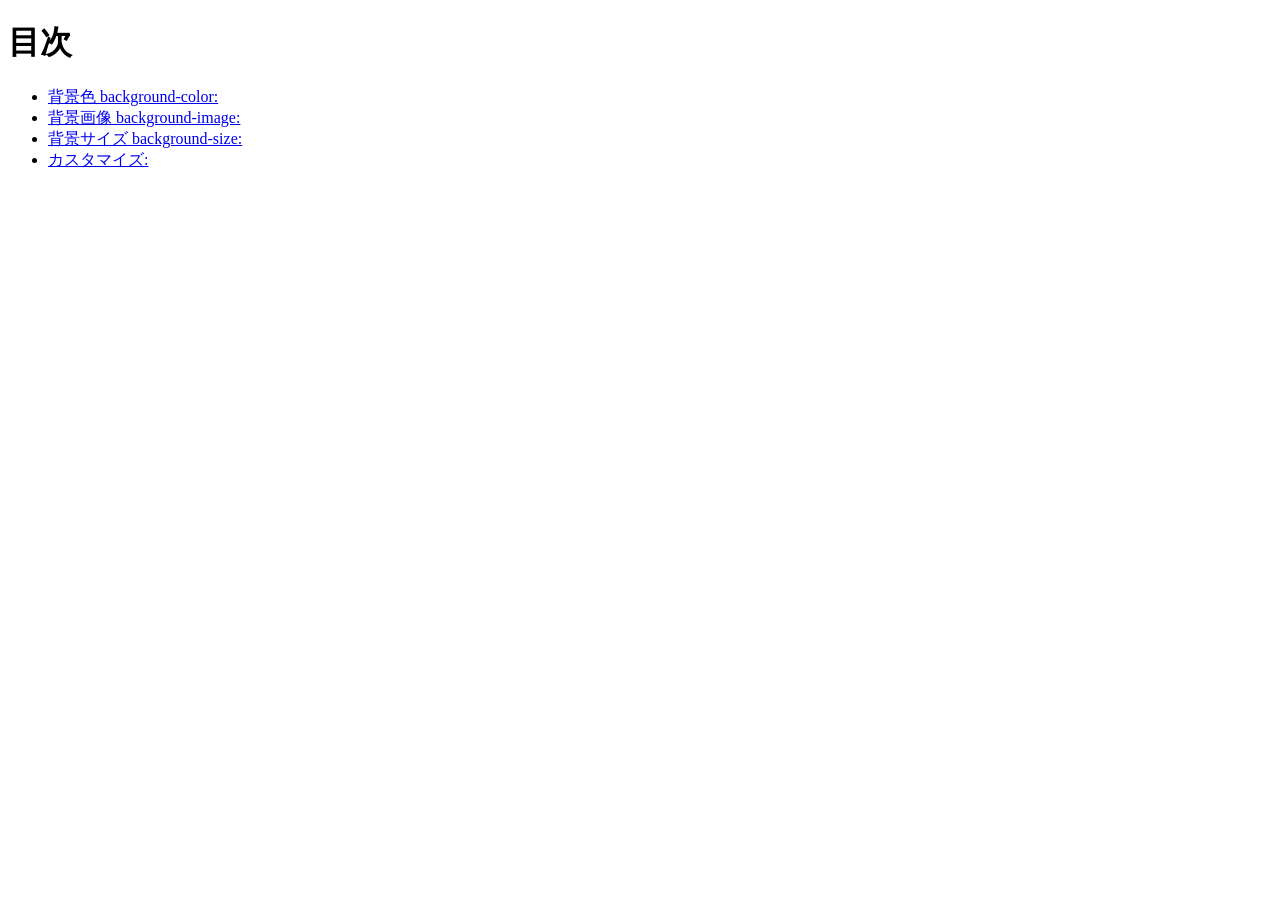
<file: index.html>
<!DOCTYPE html>
<html lang="en">
<head>
    <meta charset="UTF-8">
    <title>20260702-HC</title>
</head>
<body>
    <h1>目次</h1>
    <ul>
        <li><a href="bg-c/index.html">背景色 background-color:</a></li>
        <li><a href="bg-i/index.html">背景画像 background-image:</a></li>
        <li><a href="bg-s/index.html">背景サイズ background-size:</a></li>
        <li><a href="costum/index.html">カスタマイズ:</a></li>
    </ul>
</body>
</html>
</file>
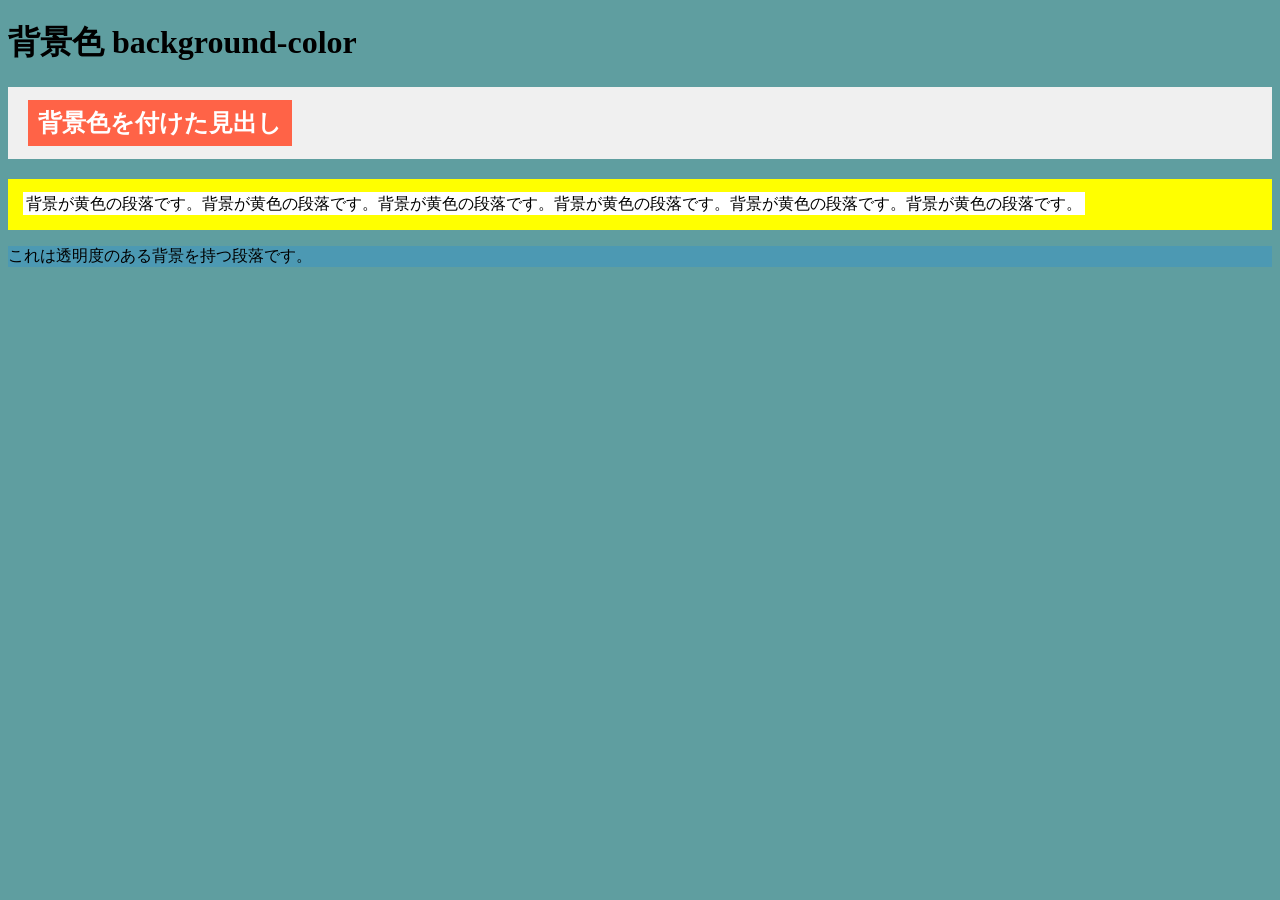
<file: bg-c/index.html>
<!DOCTYPE html>
<html lang="en">
<head>
    <meta charset="UTF-8">
    <title>背景色 background-color</title>
    <link rel="stylesheet" href="style.css">
</head>
<body>
    <h1>背景色 background-color</h1>

    <h2><span>背景色を付けた見出し</span></h2>
    <p class = "bg-yellow"><span>背景が黄色の段落です。背景が黄色の段落です。背景が黄色の段落です。背景が黄色の段落です。背景が黄色の段落です。背景が黄色の段落です。</span></p>
    <p class = "bg-transparent">これは透明度のある背景を持つ段落です。</p>
</body>
</html>
</file>
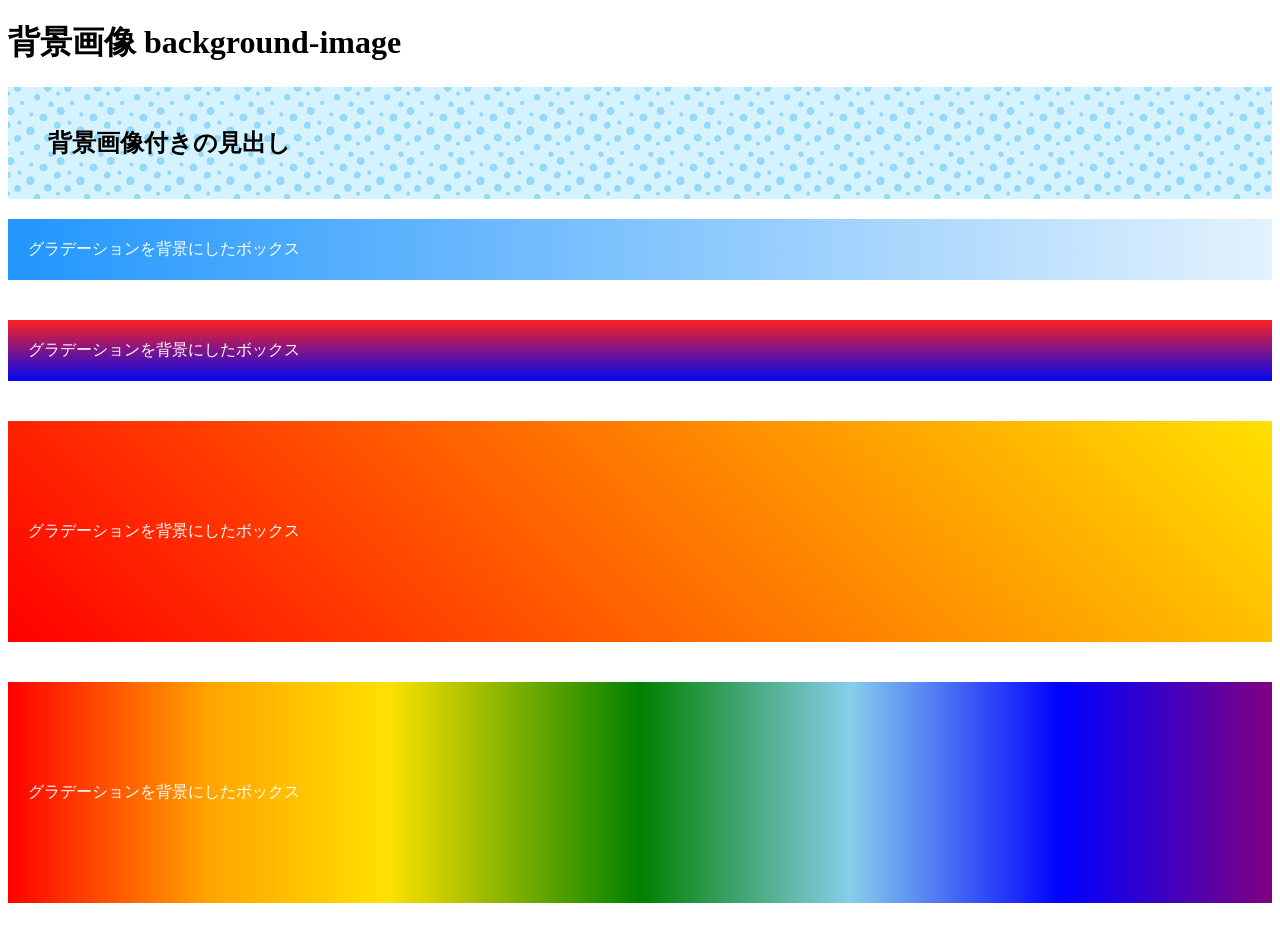
<file: bg-i/index.html>
<!DOCTYPE html>
<html lang="en">

<head>
    <meta charset="UTF-8">
    <link rel="stylesheet" href="style.css">
    <title>背景画像 background-image</title>
</head>

<body>
    <h1>背景画像 background-image</h1>

    <h2>背景画像付きの見出し</h2>
    <div class="bg-gradient">
        グラデーションを背景にしたボックス
    </div>
    
    <div class="bg-gradient-2">
        グラデーションを背景にしたボックス
    </div>

    <div class="bg-gradient-3">
        グラデーションを背景にしたボックス
    </div>
    <div class="bg-gradient-4">
        グラデーションを背景にしたボックス
    </div>
</body>

</html>
</file>
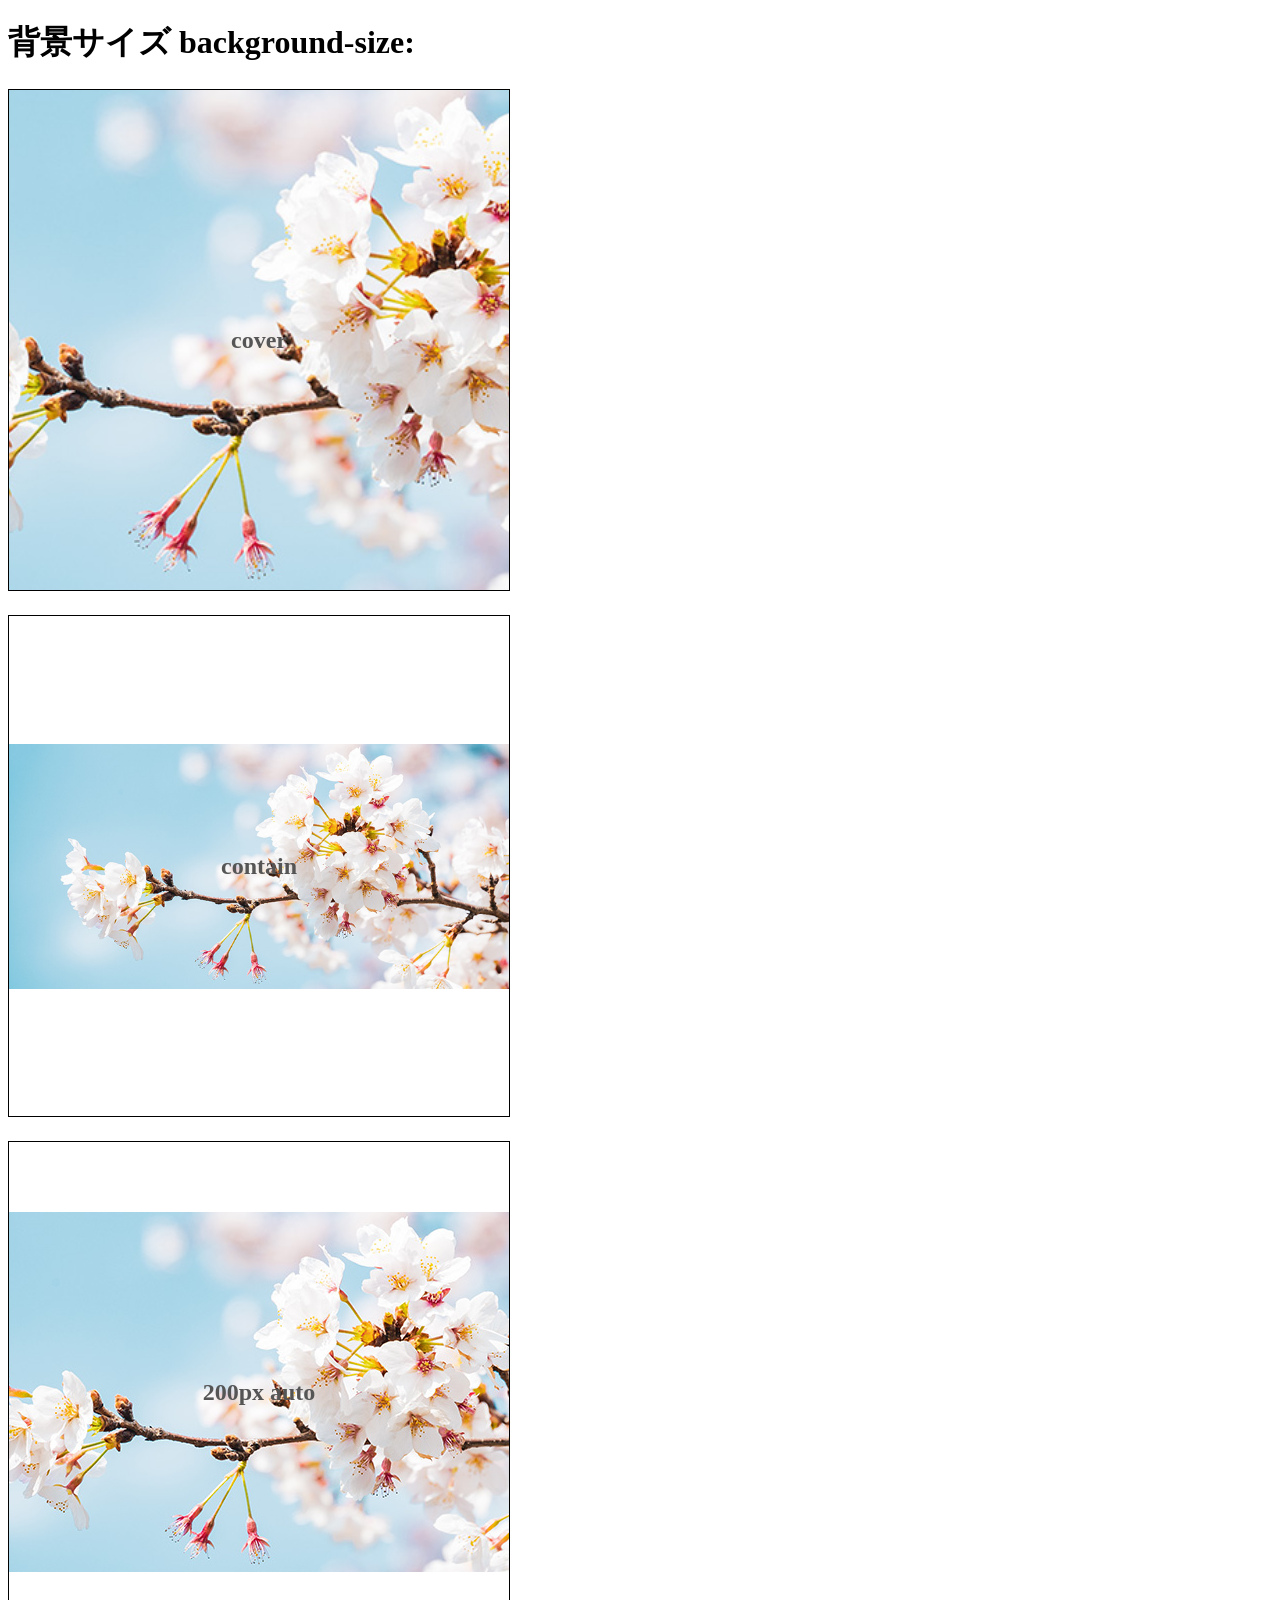
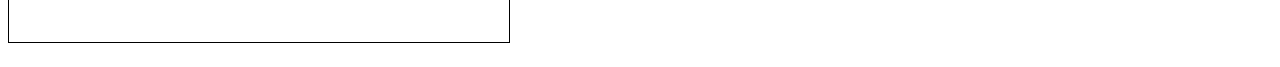
<file: bg-s/index.html>
<!DOCTYPE html>
<html lang="en">
<head>
    <meta charset="UTF-8">
    <link rel="stylesheet" href="style.css">
    <title>背景サイズ background-size:</title>
</head>
<body>
    <h1>背景サイズ background-size:</h1>

    <div class ="cover">cover</div>
    <div class ="contain">contain</div>
    <div class ="px">200px auto</div>
</body>
</html>
</file>
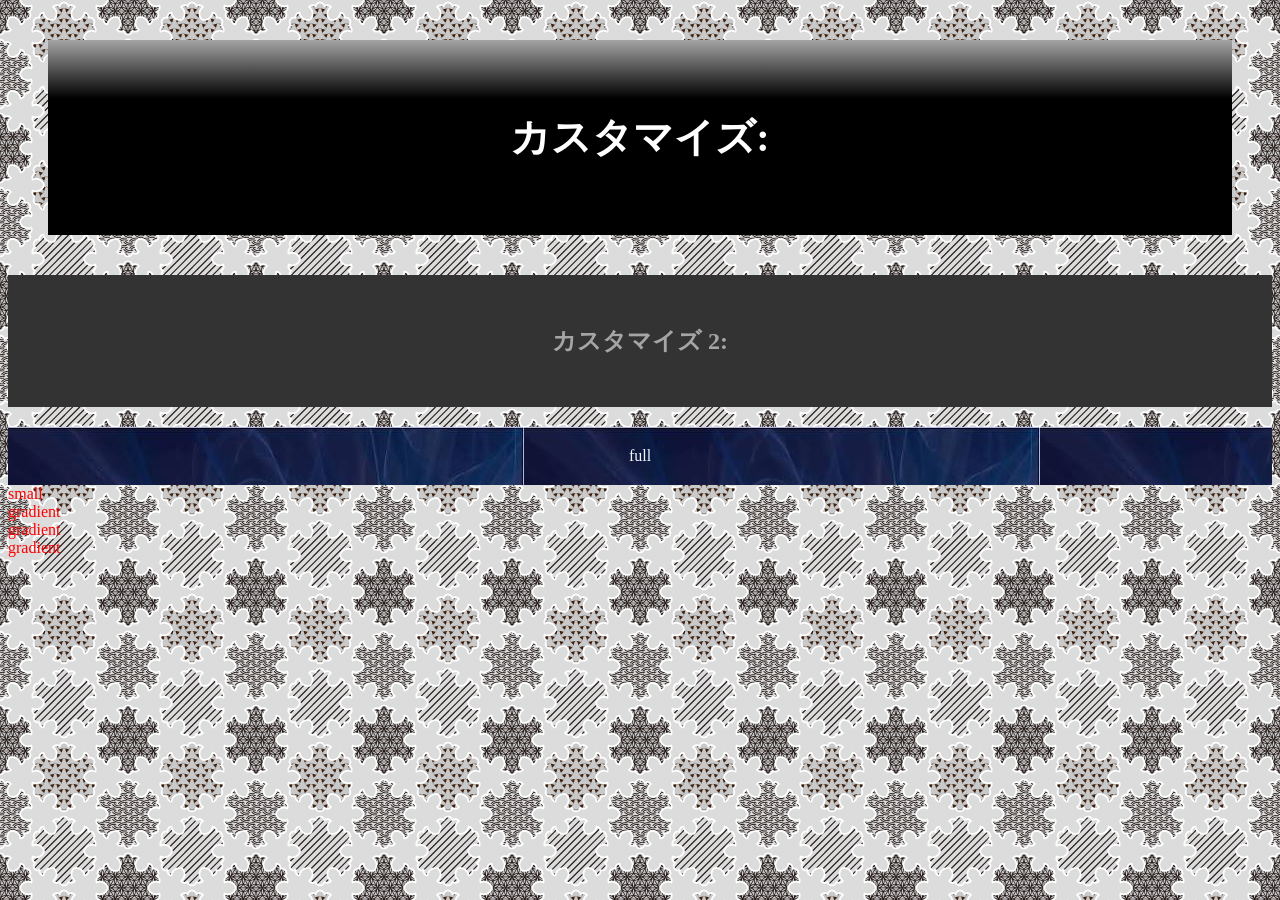
<file: costum/index.html>
<!DOCTYPE html>
<html lang="en">
<head>
    <meta charset="UTF-8">
    <link rel="stylesheet" href="style.css">
    <title>カスタマイズ:</title>
</head>
<body>
    <h1>カスタマイズ:</h1>

    <h2>カスタマイズ 2:</h2>
    <div class ="full">full</div>
    <div class ="small">small</div>
    <div class ="gradient">gradient</div>
    <div class ="gradient-2">gradient</div>
    <div class ="gradient-3">gradient</div>
    
</body>
</html>
</file>
<file: bg-c/style.css>
@charset "utf-8";

body {
    background-color: cadetblue;
}


h2 {
    background-color: #f0f0f0;
    padding: 20px;
}

h2 span {
    background-color:tomato;
    color:white;
    padding: 10px;
}

.bg-yellow {
    background-color: yellow;
    padding: 15px;
}

.bg-yellow span {
    background-color: rgb(255, 255, 255);
    color: black;
    padding: 3px;
}
.bg-transparent {
    background-color: rgba( 0, 128, 255, 0.2);
}
</file>
<file: bg-i/style.css>
@charset "utf-8";



h2 {
    background-image: url(bg.png);
    padding: 40px;
}

.bg-gradient {
    background-image: linear-gradient(to right, #2196fd, #e3f2fd);
    padding: 20px;
    color: white;
    margin-bottom: 40px;
}

.bg-gradient-2 {
    background-image: linear-gradient( #fd2121, #0008f1);
    padding: 20px;
    color:white;
    margin-bottom:  40px;
}

.bg-gradient-3 {
    background-image: linear-gradient(
        45deg,
        #ff0000,
        #ffe100
        );
    padding: 100px 20px;
    color:white;
    margin-bottom:  40px;
}

.bg-gradient-4 {
    background-image: linear-gradient(
        90deg, 
        red 0%,
        orange 16%, 
        #ffe100 30%,
         green 50% ,
         skyblue,
         blue,
         purple
        );
    padding: 100px 20px;
    color:white;
    margin-bottom:  40px;
}
</file>
<file: bg-s/style.css>
@charset "utf-8";


/* 共通スタイル */
div {
  /* 表示領域 */
  width: 500px;
  height: 500px;
  border: 1px solid #000;
  margin: 1em 0;
  /* 文字 */
  color: #555;
  font-size: 24px;
  font-weight: bold;
  display: flex;
  align-items: center;
  justify-content: center;
  /* 背景画像 */
  background-image: url("sakura.jpg");
  background-repeat: no-repeat;
  background-position: center;
}

.cover {
    background-size: cover;
}

.contain {
    background-size: contain;
}

.px {
    background-size: 200px 100 auto;
}
</file>
<file: costum/style.css>
@charset "utf-8";

body {
    background-image: url(pattern.jpg);
    color: red;
}

h1 {
    background-image: linear-gradient(
        0deg,
        black 70%,
        rgb(164, 164, 164) );
        color: white;
        text-align: center;
        font-size: 40px;
        font-weight: bolder;
        padding: 70px;
        margin: 1em;
        border: 10 solid black;
}


h2 {
    background-color: rgb(51, 51, 51);
    color: rgb(165, 165, 165);
    text-align: center;
    font-weight: bolder;
    padding: 50px;
}

.full {
    background-image: url(images.jpg);
    color: aliceblue;
    text-align: center;
    padding: 20px;
}
</file>
